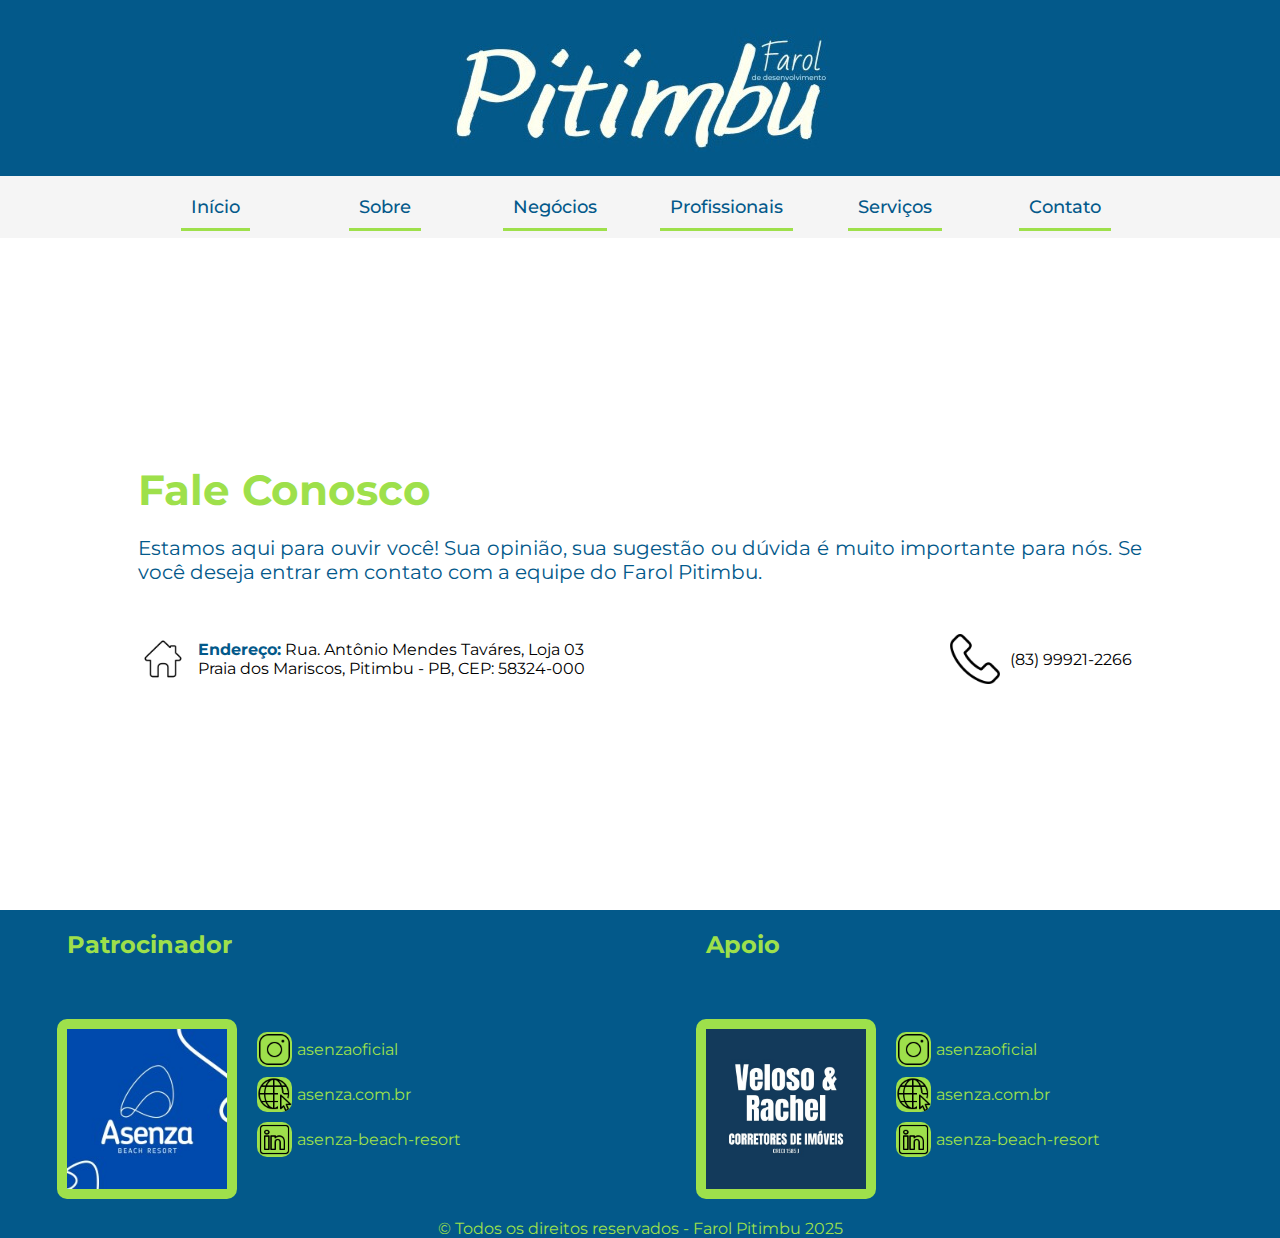
<file: paginas/contato.html>
<!DOCTYPE html>
<html
  lang="pt-br
"
>
  <head>
    <meta charset="UTF-8" />
    <meta name="viewport" content="width=device-width, initial-scale=1.0" />
    <link
      rel="shortcut icon"
      href="../assets/farol-favicon.jpg"
      type="image/x-icon"
    />
    <link rel="stylesheet" href="../styles/reset.css" />
    <link rel="stylesheet" href="../styles/contato.css" />
    <title>Contato</title>
  </head>
  <body>
    <header>
      <img src="../assets/logo.jpg" alt="Logo do site" />
      <nav>
        <ul>
          <li><a href="../index.html">Início</a></li>
          <li><a href="sobre.html">Sobre</a></li>
          <li><a href="negocios.html">Negócios</a></li>
          <li><a href="profissionais.html">Profissionais</a></li>
          <li><a href="servicos.html">Serviços</a></li>
          <li><a href="contato.html">Contato</a></li>
        </ul>
      </nav>
    </header>
    <main>
      <section class="contato-introducao">
        <h2 class="contato-introducao__titulo">Fale Conosco</h2>
        <p class="contato-introducao__descricao">
          Estamos aqui para ouvir você! Sua opinião, sua sugestão ou dúvida é
          muito importante para nós. Se você deseja entrar em contato com a
          equipe do Farol Pitimbu.
        </p>
      </section>
      <section class="informacoes">
        <section class="informacoes-de-contato">
          <img
            class="informacoes-de-contato__imagem"
            src="../assets/casa.png"
            alt="Ícone de uma casa"
          />
          <p class="informacoes-de-contato__descricao">
            <span>Endereço:</span> Rua. Antônio Mendes Taváres, Loja 03 <br />
            Praia dos Mariscos, Pitimbu - PB, CEP: 58324-000
          </p>
        </section>
        <section class="informacoes-de-contato">
          <img
            class="informacoes-de-contato__imagem"
            src="../assets/telefone.png"
            alt="Ícone de um telefone"
          />
          <p class="informacoes-de-contato__descricao">(83) 99921-2266</p>
        </section>
      </section>
    </main>
    <footer>
      <section class="incentivadores">
        <h2 class="incentivadores__titulo">Patrocinador</h2>
        <section class="incentivadores__conteudo">
          <img
            class="incentivadores__imagem"
            src="../assets/asenza-logo.jpg"
            alt="Logo do asenza"
          />
          <ul class="incentivadores__lista">
            <li class="incentivadores__lista-item">
              <a class="incentivadores__lista-item__link" href="#"
                ><img
                  class="incentivadores__lista-item__imagem"
                  src="../assets/instagram-icon.png"
                  alt="Ícone do Instagram"
                />asenzaoficial</a
              >
            </li>
            <li class="incentivadores__lista-item">
              <a class="incentivadores__lista-item__link" href="#"
                ><img
                  class="incentivadores__lista-item__imagem"
                  src="../assets/internet-icon.png"
                  alt="Íconde de site"
                />asenza.com.br</a
              >
            </li>
            <li class="incentivadores__lista-item">
              <a class="incentivadores__lista-item__link" href="#"
                ><img
                  class="incentivadores__lista-item__imagem"
                  src="../assets/linkedin-icon.png"
                  alt="Ícone do Linkedin"
                />asenza-beach-resort</a
              >
            </li>
          </ul>
        </section>
      </section>
      <section class="incentivadores">
        <h2 class="incentivadores__titulo">Apoio</h2>
        <section class="incentivadores__conteudo">
          <img
            class="incentivadores__imagem"
            src="../assets/rachel-e-veloso-logo.jpg"
            alt="Logo do asenza"
          />
          <ul class="incentivadores__lista">
            <li class="incentivadores__lista-item">
              <a class="incentivadores__lista-item__link" href="#"
                ><img
                  class="incentivadores__lista-item__imagem"
                  src="../assets/instagram-icon.png"
                  alt="Ícone do Instagram"
                />asenzaoficial</a
              >
            </li>
            <li class="incentivadores__lista-item">
              <a class="incentivadores__lista-item__link" href="#"
                ><img
                  class="incentivadores__lista-item__imagem"
                  src="../assets/internet-icon.png"
                  alt="Íconde de site"
                />asenza.com.br</a
              >
            </li>
            <li class="incentivadores__lista-item">
              <a class="incentivadores__lista-item__link" href="#"
                ><img
                  class="incentivadores__lista-item__imagem"
                  src="../assets/linkedin-icon.png"
                  alt="Ícone do Linkedin"
                />asenza-beach-resort</a
              >
            </li>
          </ul>
        </section>
      </section>
    </footer>
    <p class="direitos">
      &copy; Todos os direitos reservados - Farol Pitimbu 2025
    </p>
  </body>
</html>
</file>
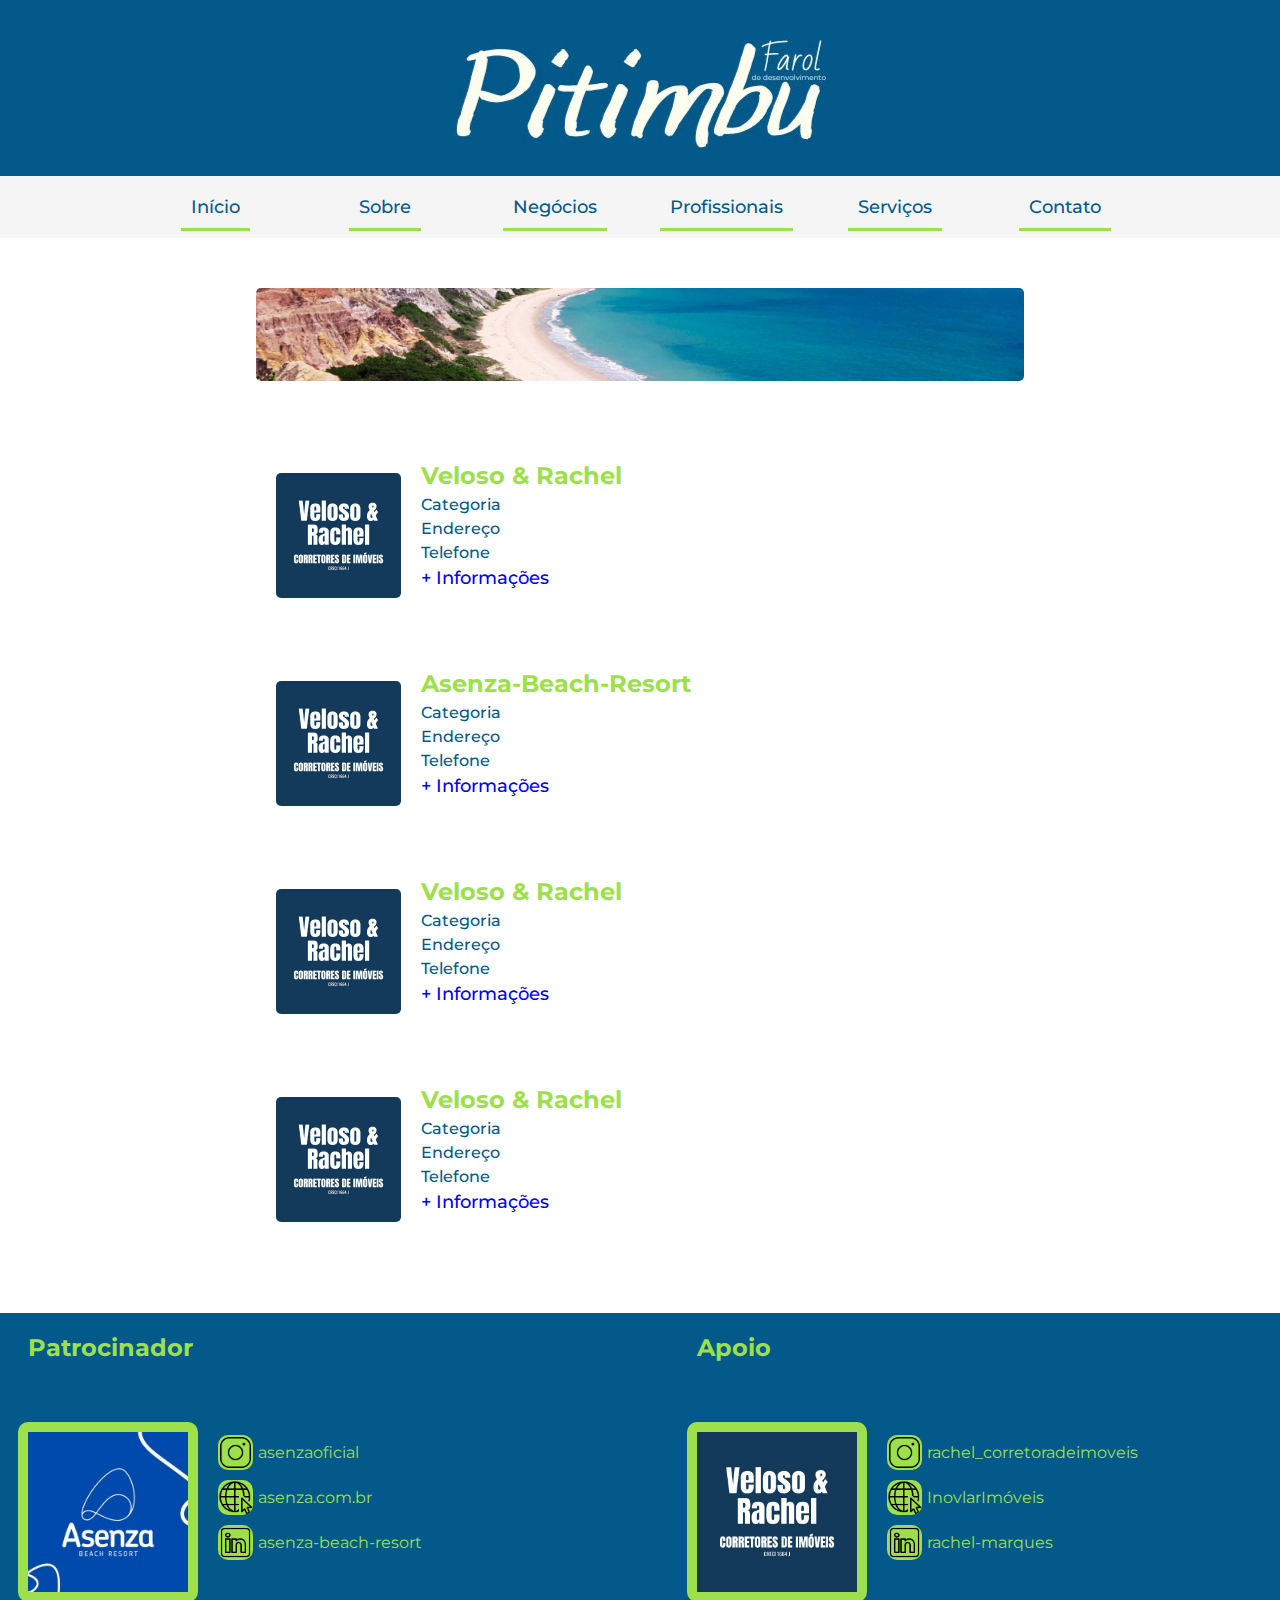
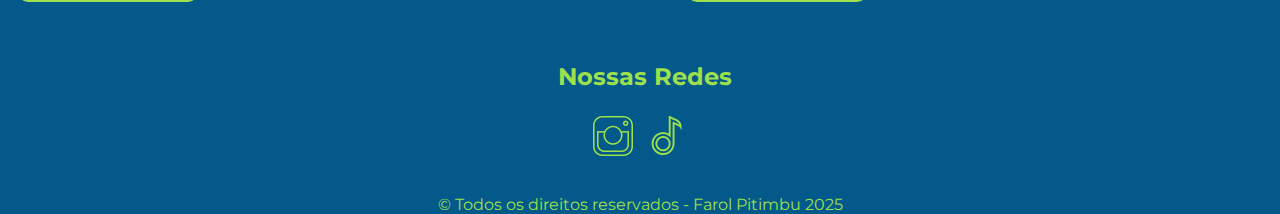
<file: paginas/negocios.html>
<!DOCTYPE html>
<html lang="pt-br">
  <head>
    <meta charset="UTF-8" />
    <meta name="viewport" content="width=device-width, initial-scale=1.0" />
    <link
      rel="shortcut icon"
      href="../assets/farol-favicon.jpg"
      type="image/x-icon"
    />
    <link rel="stylesheet" href="../styles/reset.css" />
    <link rel="stylesheet" href="../styles/negocios.css" />
    <title>Negócios</title>
  </head>
  <body>
    <header>
      <img src="../assets/logo.jpg" alt="Logo do site" />
      <nav>
        <ul>
          <li><a href="../index.html">Início</a></li>
          <li><a href="sobre.html">Sobre</a></li>
          <li><a href="negocios.html">Negócios</a></li>
          <li><a href="profissionais.html">Profissionais</a></li>
          <li><a href="servicos.html">Serviços</a></li>
          <li><a href="contato.html">Contato</a></li>
        </ul>
      </nav>
    </header>
    <main>
      <section class="conteudo-principal">
        <img
          class="conteudo-principal__imagem"
          src="../assets/Cópia de barra.png"
          alt=""
        />
        <section class="usuarios">
          <section class="card">
            <img src="../assets/veloso-rachel-logo.jpg" alt="" />
            <div class="card-informacao">
              <p class="nome">Veloso & Rachel</p>
              <p class="descricao">Categoria</p>
              <p class="descricao">Endereço</p>
              <p class="descricao">Telefone</p>
              <a
                class="link"
                target="_blank"
                href="https://www.inovlarimoveis.com.br/"
                >+ Informações</a
              >
            </div>
          </section>
          <section class="card">
            <img src="../assets/veloso-rachel-logo.jpg" alt="" />
            <div class="card-informacao">
              <p class="nome">Asenza-Beach-Resort</p>
              <p class="descricao">Categoria</p>
              <p class="descricao">Endereço</p>
              <p class="descricao">Telefone</p>
              <a
                class="link"
                target="_blank"
                href="https://www.inovlarimoveis.com.br/"
                >+ Informações</a
              >
            </div>
          </section>
          <section class="card">
            <img src="../assets/veloso-rachel-logo.jpg" alt="" />
            <div class="card-informacao">
              <p class="nome">Veloso & Rachel</p>
              <p class="descricao">Categoria</p>
              <p class="descricao">Endereço</p>
              <p class="descricao">Telefone</p>
              <a
                class="link"
                target="_blank"
                href="https://www.inovlarimoveis.com.br/"
                >+ Informações</a
              >
            </div>
          </section>
          <section class="card">
            <img src="../assets/veloso-rachel-logo.jpg" alt="" />
            <div class="card-informacao">
              <p class="nome">Veloso & Rachel</p>
              <p class="descricao">Categoria</p>
              <p class="descricao">Endereço</p>
              <p class="descricao">Telefone</p>
              <a
                class="link"
                target="_blank"
                href="https://www.inovlarimoveis.com.br/"
                >+ Informações</a
              >
            </div>
          </section>
          </section>
        </section>
      </section>
    </main>
    <footer>
      <section class="incentivadores">
        <h2 class="incentivadores__titulo">Patrocinador</h2>
        <section class="incentivadores__conteudo">
          <img
            class="incentivadores__imagem"
            src="../assets/asenza-logo.jpg"
            alt="Logo do asenza"
          />
          <ul class="incentivadores__lista">
            <li class="incentivadores__lista-item">
              <a
                class="incentivadores__lista-item__link"
                target="_blank"
                href="https://www.instagram.com/asenzaoficial/"
                ><img
                  class="incentivadores__lista-item__imagem"
                  src="../assets/instagram-icon.png"
                  alt="Ícone do Instagram"
                />asenzaoficial</a
              >
            </li>
            <li class="incentivadores__lista-item">
              <a
                class="incentivadores__lista-item__link"
                target="_blank"
                href="https://asenza.com.br/"
                ><img
                  class="incentivadores__lista-item__imagem"
                  src="../assets/internet-icon.png"
                  alt="Íconde de site"
                />asenza.com.br</a
              >
            </li>
            <li class="incentivadores__lista-item">
              <a
                class="incentivadores__lista-item__link"
                target="_blank"
                href="https://www.linkedin.com/company/asenza-beach-resort/?originalSubdomain=br"
                ><img
                  class="incentivadores__lista-item__imagem"
                  src="../assets/linkedin-icon.png"
                  alt="Ícone do Linkedin"
                />asenza-beach-resort</a
              >
            </li>
          </ul>
        </section>
      </section>
      <section class="incentivadores">
        <h2 class="incentivadores__titulo">Apoio</h2>
        <section class="incentivadores__conteudo">
          <img
            class="incentivadores__imagem"
            src="../assets/veloso-rachel-logo.jpg"
            alt="Logo do asenza"
          />
          <ul class="incentivadores__lista">
            <li class="incentivadores__lista-item">
              <a
                class="incentivadores__lista-item__link"
                target="_blank"
                href="https://www.instagram.com/rachel_corretoradeimoveis/"
                ><img
                  class="incentivadores__lista-item__imagem"
                  src="../assets/instagram-icon.png"
                  alt="Ícone do Instagram"
                />rachel_corretoradeimoveis</a
              >
            </li>
            <li class="incentivadores__lista-item">
              <a
                class="incentivadores__lista-item__link"
                target="_blank"
                href="https://www.inovlarimoveis.com.br/"
                ><img
                  class="incentivadores__lista-item__imagem"
                  src="../assets/internet-icon.png"
                  alt="Íconde de site"
                />InovlarImóveis</a
              >
            </li>
            <li class="incentivadores__lista-item">
              <a
                class="incentivadores__lista-item__link"
                target="_blank"
                href="https://www.linkedin.com/in/rachel-marques-57b2163b/"
                ><img
                  class="incentivadores__lista-item__imagem"
                  src="../assets/linkedin-icon.png"
                  alt="Ícone do Linkedin"
                />rachel-marques</a
              >
            </li>
          </ul>
        </section>
      </section>
      <section class="redes">
        <h2 class="redes__titulo">Nossas Redes</h2>
        <div>
          <a class="redes__link" target="_blank" href="https://www.instagram.com/farolpitimbupb/"><img class="redes__imagem" src="../assets/Instagram.png" alt=""></a>
          <a class="redes__link" target="_blank" href="https://www.tiktok.com/@farolpitimbu?_t=ZM-8wjVecP5xk0&_r=1"><img class="redes__imagem" src="../assets/Tiktok.png" alt=""></a>
        </div>
      </section>
    </footer>
    <p class="direitos">
      &copy; Todos os direitos reservados - Farol Pitimbu 2025
    </p>
  </body>
</html>
</file>
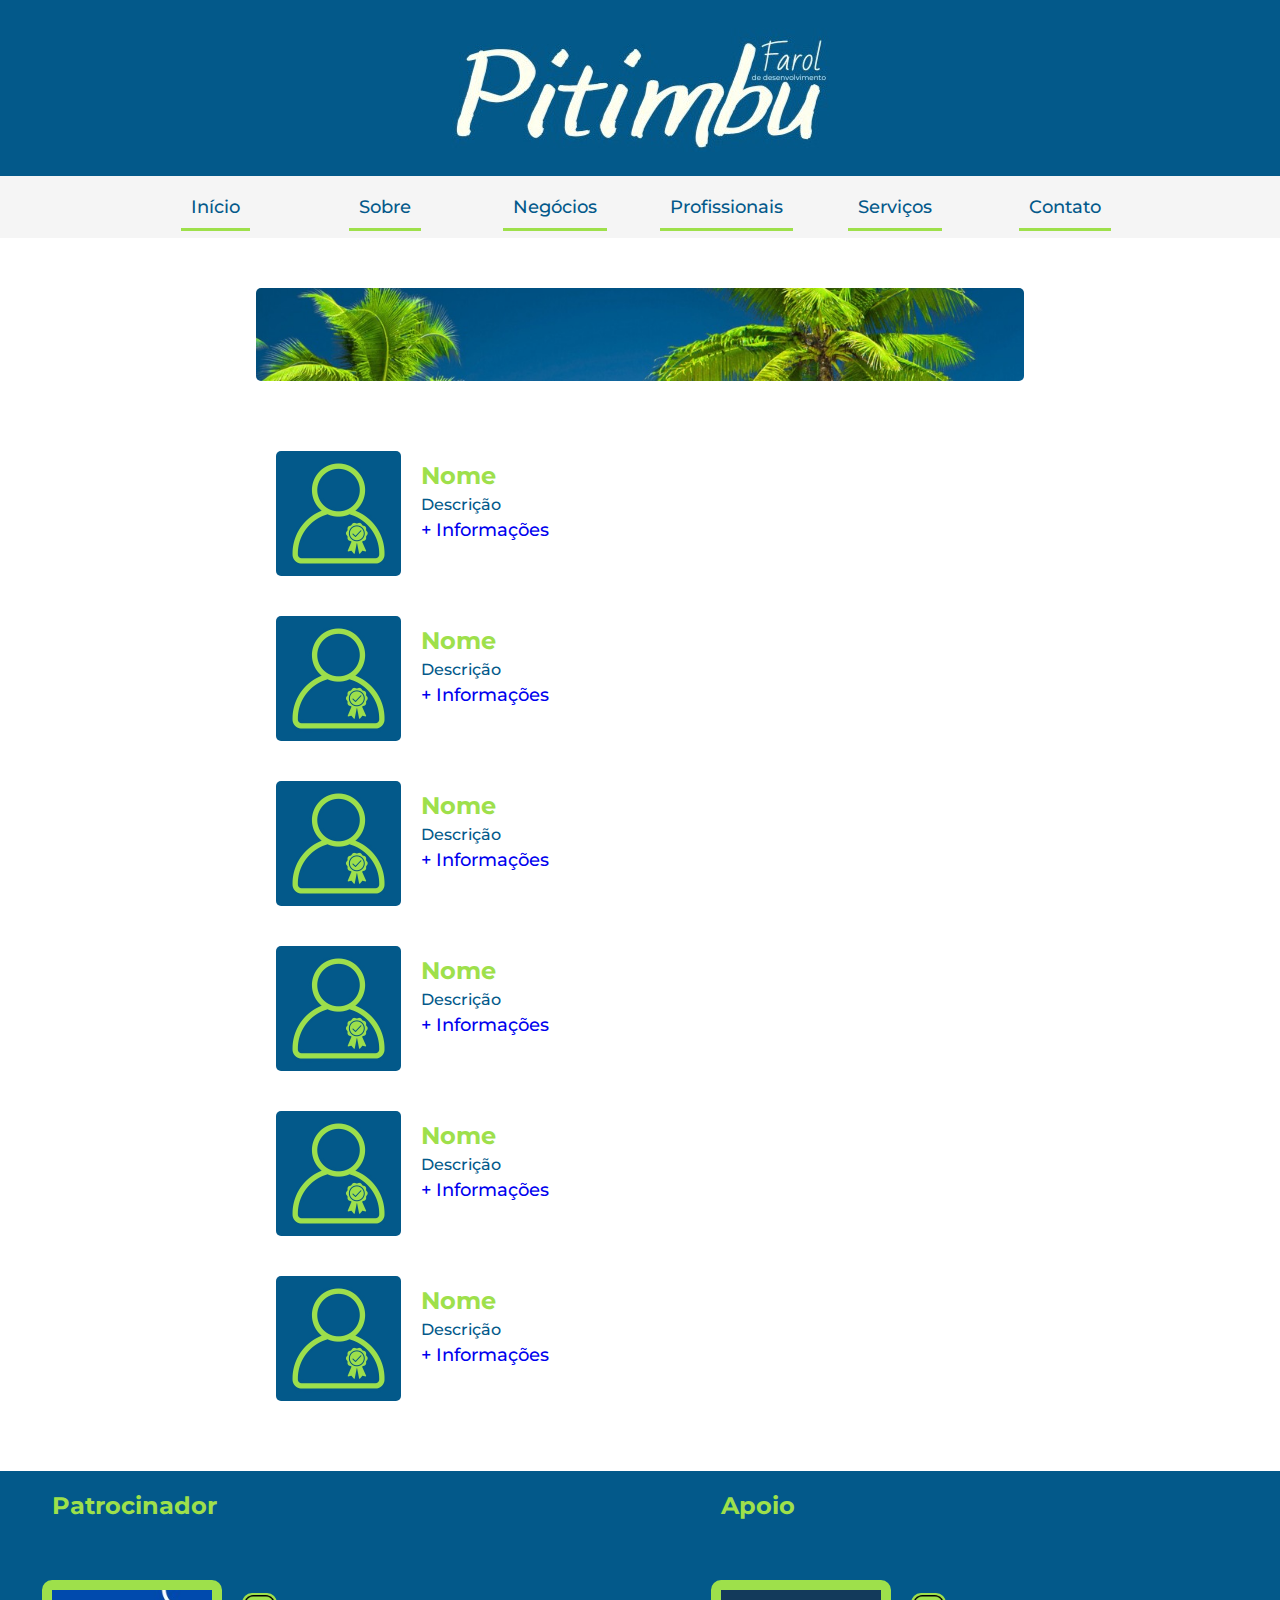
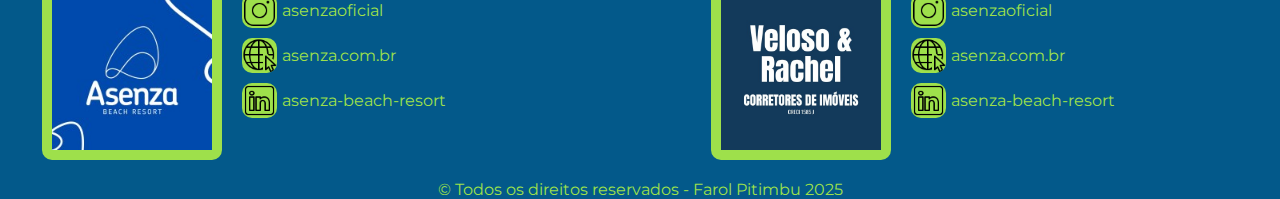
<file: paginas/profissionais.html>
<!DOCTYPE html>
<html lang="pt-br">
  <head>
    <meta charset="UTF-8" />
    <meta name="viewport" content="width=device-width, initial-scale=1.0" />
    <link
      rel="shortcut icon"
      href="../assets/farol-favicon.jpg"
      type="image/x-icon"
    />
    <link rel="stylesheet" href="../styles/reset.css" />
    <link rel="stylesheet" href="../styles/negocios.css" />
    <title>Negócios</title>
  </head>
  <body>
    <header>
      <img src="../assets/logo.jpg" alt="Logo do site" />
      <nav>
        <ul>
          <li><a href="../index.html">Início</a></li>
          <li><a href="sobre.html">Sobre</a></li>
          <li><a href="negocios.html">Negócios</a></li>
          <li><a href="profissionais.html">Profissionais</a></li>
          <li><a href="servicos.html">Serviços</a></li>
          <li><a href="contato.html">Contato</a></li>
        </ul>
      </nav>
    </header>
    <main>
      <section class="conteudo-principal">
        <img class="conteudo-principal__imagem" src="../assets/capa-profissionais.jpg" alt="" />
        <section class="usuarios">
          <section class="card">
            <img src="../assets/profissionais.jpg" alt="" />
            <div class="card-informacao">
              <p class="nome">Nome</p>
              <p class="descricao">Descrição</p>
              <a class="link" href="#">+ Informações</a>
            </div>
          </section>
          <section class="card">
            <img src="../assets/profissionais.jpg" alt="" />
            <div class="card-informacao">
              <p class="nome">Nome</p>
              <p class="descricao">Descrição</p>
              <a class="link" href="#">+ Informações</a>
            </div>
          </section>
          <section class="card">
            <img src="../assets/profissionais.jpg" alt="" />
            <div class="card-informacao">
              <p class="nome">Nome</p>
              <p class="descricao">Descrição</p>
              <a class="link" href="#">+ Informações</a>
            </div>
          </section>
          <section class="card">
            <img src="../assets/profissionais.jpg" alt="" />
            <div class="card-informacao">
              <p class="nome">Nome</p>
              <p class="descricao">Descrição</p>
              <a class="link" href="#">+ Informações</a>
            </div>
          </section>
          <section class="card">
            <img src="../assets/profissionais.jpg" alt="" />
            <div class="card-informacao">
              <p class="nome">Nome</p>
              <p class="descricao">Descrição</p>
              <a class="link" href="#">+ Informações</a>
            </div>
          </section>
          <section class="card">
            <img src="../assets/profissionais.jpg" alt="" />
            <div class="card-informacao">
              <p class="nome">Nome</p>
              <p class="descricao">Descrição</p>
              <a class="link" href="#">+ Informações</a>
            </div>
          </section>
        </section>
      </section>
    </main>
    <footer>
      <section class="incentivadores">
        <h2 class="incentivadores__titulo">Patrocinador</h2>
        <section class="incentivadores__conteudo">
          <img
            class="incentivadores__imagem"
            src="../assets/asenza-logo.jpg"
            alt="Logo do asenza"
          />
          <ul class="incentivadores__lista">
            <li class="incentivadores__lista-item">
              <a class="incentivadores__lista-item__link" href="#"
                ><img
                  class="incentivadores__lista-item__imagem"
                  src="../assets/instagram-icon.png"
                  alt="Ícone do Instagram"
                />asenzaoficial</a
              >
            </li>
            <li class="incentivadores__lista-item">
              <a class="incentivadores__lista-item__link" href="#"
                ><img
                  class="incentivadores__lista-item__imagem"
                  src="../assets/internet-icon.png"
                  alt="Íconde de site"
                />asenza.com.br</a
              >
            </li>
            <li class="incentivadores__lista-item">
              <a class="incentivadores__lista-item__link" href="#"
                ><img
                  class="incentivadores__lista-item__imagem"
                  src="../assets/linkedin-icon.png"
                  alt="Ícone do Linkedin"
                />asenza-beach-resort</a
              >
            </li>
          </ul>
        </section>
      </section>
      <section class="incentivadores">
        <h2 class="incentivadores__titulo">Apoio</h2>
        <section class="incentivadores__conteudo">
          <img
            class="incentivadores__imagem"
            src="../assets/rachel-e-veloso-logo.jpg"
            alt="Logo do asenza"
          />
          <ul class="incentivadores__lista">
            <li class="incentivadores__lista-item">
              <a class="incentivadores__lista-item__link" href="#"
                ><img
                  class="incentivadores__lista-item__imagem"
                  src="../assets/instagram-icon.png"
                  alt="Ícone do Instagram"
                />asenzaoficial</a
              >
            </li>
            <li class="incentivadores__lista-item">
              <a class="incentivadores__lista-item__link" href="#"
                ><img
                  class="incentivadores__lista-item__imagem"
                  src="../assets/internet-icon.png"
                  alt="Íconde de site"
                />asenza.com.br</a
              >
            </li>
            <li class="incentivadores__lista-item">
              <a class="incentivadores__lista-item__link" href="#"
                ><img
                  class="incentivadores__lista-item__imagem"
                  src="../assets/linkedin-icon.png"
                  alt="Ícone do Linkedin"
                />asenza-beach-resort</a
              >
            </li>
          </ul>
        </section>
      </section>
    </footer>
    <p class="direitos">
      &copy; Todos os direitos reservados - Farol Pitimbu 2025
    </p>
  </body>
</html>
</file>
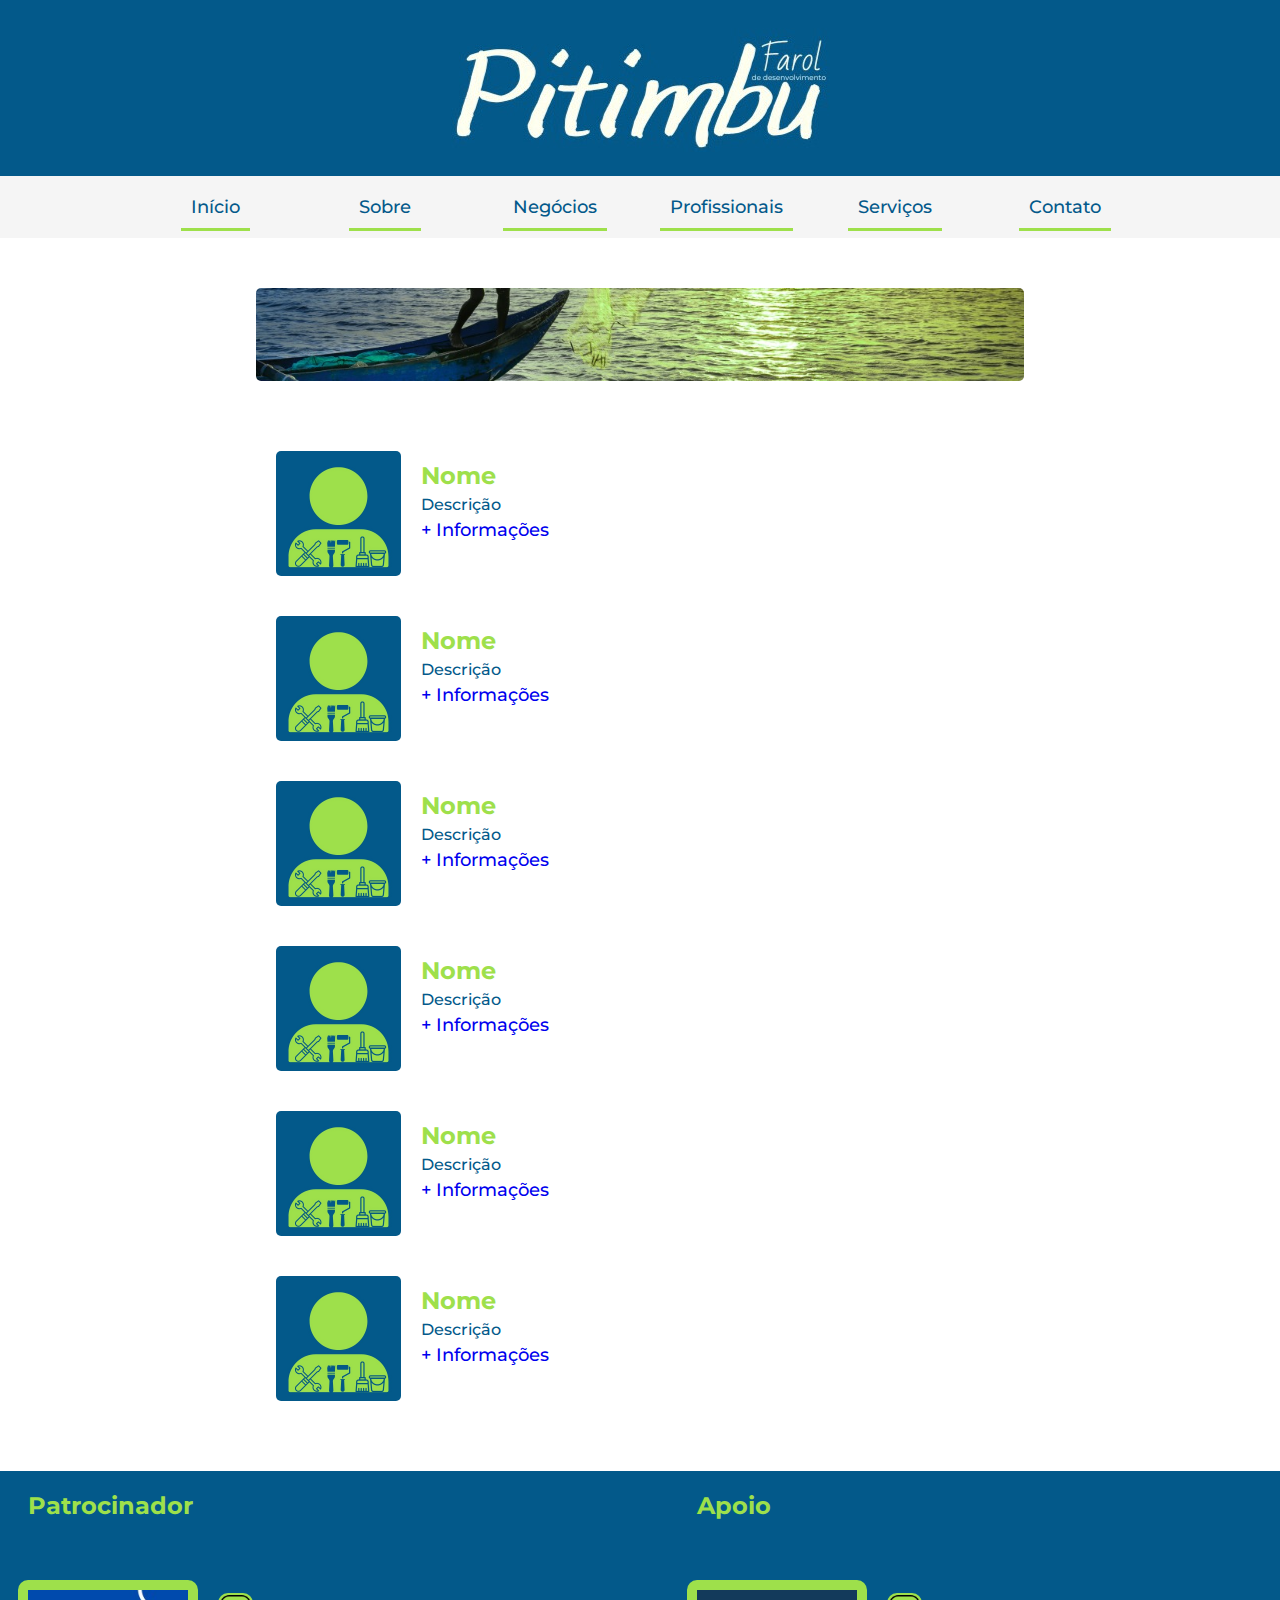
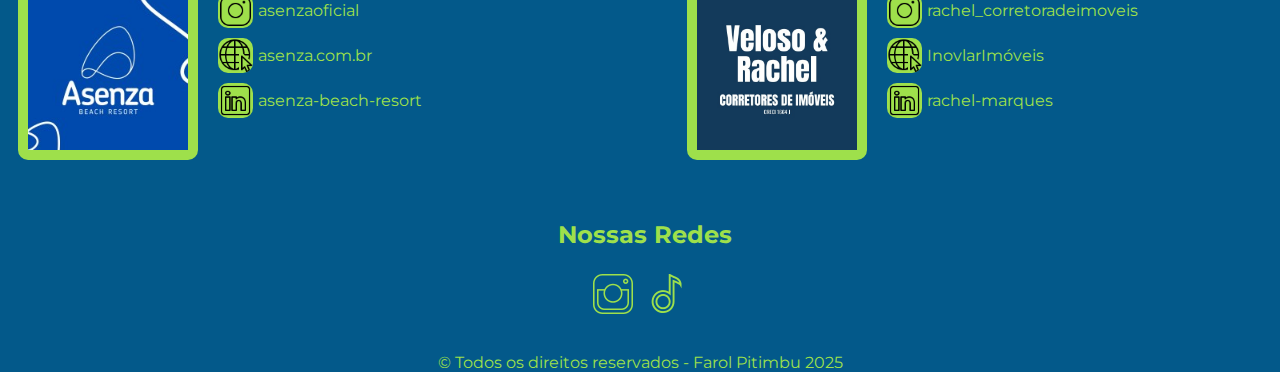
<file: paginas/servicos.html>
<!DOCTYPE html>
<html lang="pt-br">
  <head>
    <meta charset="UTF-8" />
    <meta name="viewport" content="width=device-width, initial-scale=1.0" />
    <link
      rel="shortcut icon"
      href="../assets/farol-favicon.jpg"
      type="image/x-icon"
    />
    <link rel="stylesheet" href="../styles/reset.css" />
    <link rel="stylesheet" href="../styles/negocios.css" />
    <title>Negócios</title>
  </head>
  <body>
    <header>
      <img src="../assets/logo.jpg" alt="Logo do site" />
      <nav>
        <ul>
          <li><a href="../index.html">Início</a></li>
          <li><a href="sobre.html">Sobre</a></li>
          <li><a href="negocios.html">Negócios</a></li>
          <li><a href="profissionais.html">Profissionais</a></li>
          <li><a href="servicos.html">Serviços</a></li>
          <li><a href="contato.html">Contato</a></li>
        </ul>
      </nav>
    </header>
    <main>
      <section class="conteudo-principal">
        <img
          class="conteudo-principal__imagem"
          src="../assets/capa-servicos.jpg"
          alt=""
        />
        <section class="usuarios">
          <section class="card">
            <img src="../assets/servicos.jpg" alt="" />
            <div class="card-informacao">
              <p class="nome">Nome</p>
              <p class="descricao">Descrição</p>
              <a class="link" href="#">+ Informações</a>
            </div>
          </section>
          <section class="card">
            <img src="../assets/servicos.jpg" alt="" />
            <div class="card-informacao">
              <p class="nome">Nome</p>
              <p class="descricao">Descrição</p>
              <a class="link" href="#">+ Informações</a>
            </div>
          </section>
          <section class="card">
            <img src="../assets/servicos.jpg" alt="" />
            <div class="card-informacao">
              <p class="nome">Nome</p>
              <p class="descricao">Descrição</p>
              <a class="link" href="#">+ Informações</a>
            </div>
          </section>
          <section class="card">
            <img src="../assets/servicos.jpg" alt="" />
            <div class="card-informacao">
              <p class="nome">Nome</p>
              <p class="descricao">Descrição</p>
              <a class="link" href="#">+ Informações</a>
            </div>
          </section>
          <section class="card">
            <img src="../assets/servicos.jpg" alt="" />
            <div class="card-informacao">
              <p class="nome">Nome</p>
              <p class="descricao">Descrição</p>
              <a class="link" href="#">+ Informações</a>
            </div>
          </section>
          <section class="card">
            <img src="../assets/servicos.jpg" alt="" />
            <div class="card-informacao">
              <p class="nome">Nome</p>
              <p class="descricao">Descrição</p>
              <a class="link" href="#">+ Informações</a>
            </div>
          </section>
        </section>
      </section>
    </main>
    <footer>
      <section class="incentivadores">
        <h2 class="incentivadores__titulo">Patrocinador</h2>
        <section class="incentivadores__conteudo">
          <img
            class="incentivadores__imagem"
            src="../assets/asenza-logo.jpg"
            alt="Logo do asenza"
          />
          <ul class="incentivadores__lista">
            <li class="incentivadores__lista-item">
              <a
                class="incentivadores__lista-item__link"
                target="_blank"
                href="https://www.instagram.com/asenzaoficial/"
                ><img
                  class="incentivadores__lista-item__imagem"
                  src="../assets/instagram-icon.png"
                  alt="Ícone do Instagram"
                />asenzaoficial</a
              >
            </li>
            <li class="incentivadores__lista-item">
              <a
                class="incentivadores__lista-item__link"
                target="_blank"
                href="https://asenza.com.br/"
                ><img
                  class="incentivadores__lista-item__imagem"
                  src="../assets/internet-icon.png"
                  alt="Íconde de site"
                />asenza.com.br</a
              >
            </li>
            <li class="incentivadores__lista-item">
              <a
                class="incentivadores__lista-item__link"
                target="_blank"
                href="https://www.linkedin.com/company/asenza-beach-resort/?originalSubdomain=br"
                ><img
                  class="incentivadores__lista-item__imagem"
                  src="../assets/linkedin-icon.png"
                  alt="Ícone do Linkedin"
                />asenza-beach-resort</a
              >
            </li>
          </ul>
        </section>
      </section>
      <section class="incentivadores">
        <h2 class="incentivadores__titulo">Apoio</h2>
        <section class="incentivadores__conteudo">
          <img
            class="incentivadores__imagem"
            src="../assets/veloso-rachel-logo.jpg"
            alt="Logo do asenza"
          />
          <ul class="incentivadores__lista">
            <li class="incentivadores__lista-item">
              <a
                class="incentivadores__lista-item__link"
                target="_blank"
                href="https://www.instagram.com/rachel_corretoradeimoveis/"
                ><img
                  class="incentivadores__lista-item__imagem"
                  src="../assets/instagram-icon.png"
                  alt="Ícone do Instagram"
                />rachel_corretoradeimoveis</a
              >
            </li>
            <li class="incentivadores__lista-item">
              <a
                class="incentivadores__lista-item__link"
                target="_blank"
                href="https://www.inovlarimoveis.com.br/"
                ><img
                  class="incentivadores__lista-item__imagem"
                  src="../assets/internet-icon.png"
                  alt="Íconde de site"
                />InovlarImóveis</a
              >
            </li>
            <li class="incentivadores__lista-item">
              <a
                class="incentivadores__lista-item__link"
                target="_blank"
                href="https://www.linkedin.com/in/rachel-marques-57b2163b/"
                ><img
                  class="incentivadores__lista-item__imagem"
                  src="../assets/linkedin-icon.png"
                  alt="Ícone do Linkedin"
                />rachel-marques</a
              >
            </li>
          </ul>
        </section>
      </section>
      <section class="redes">
        <h2 class="redes__titulo">Nossas Redes</h2>
        <div>
          <a
            class="redes__link"
            target="_blank"
            href="https://www.instagram.com/farolpitimbupb/"
            ><img class="redes__imagem" src="../assets/Instagram.png" alt=""
          /></a>
          <a
            class="redes__link"
            target="_blank"
            href="https://www.tiktok.com/@farolpitimbu?_t=ZM-8wjVecP5xk0&_r=1"
            ><img class="redes__imagem" src="../assets/Tiktok.png" alt=""
          /></a>
        </div>
      </section>
    </footer>
    <p class="direitos">
      &copy; Todos os direitos reservados - Farol Pitimbu 2025
    </p>
  </body>
</html>
</file>
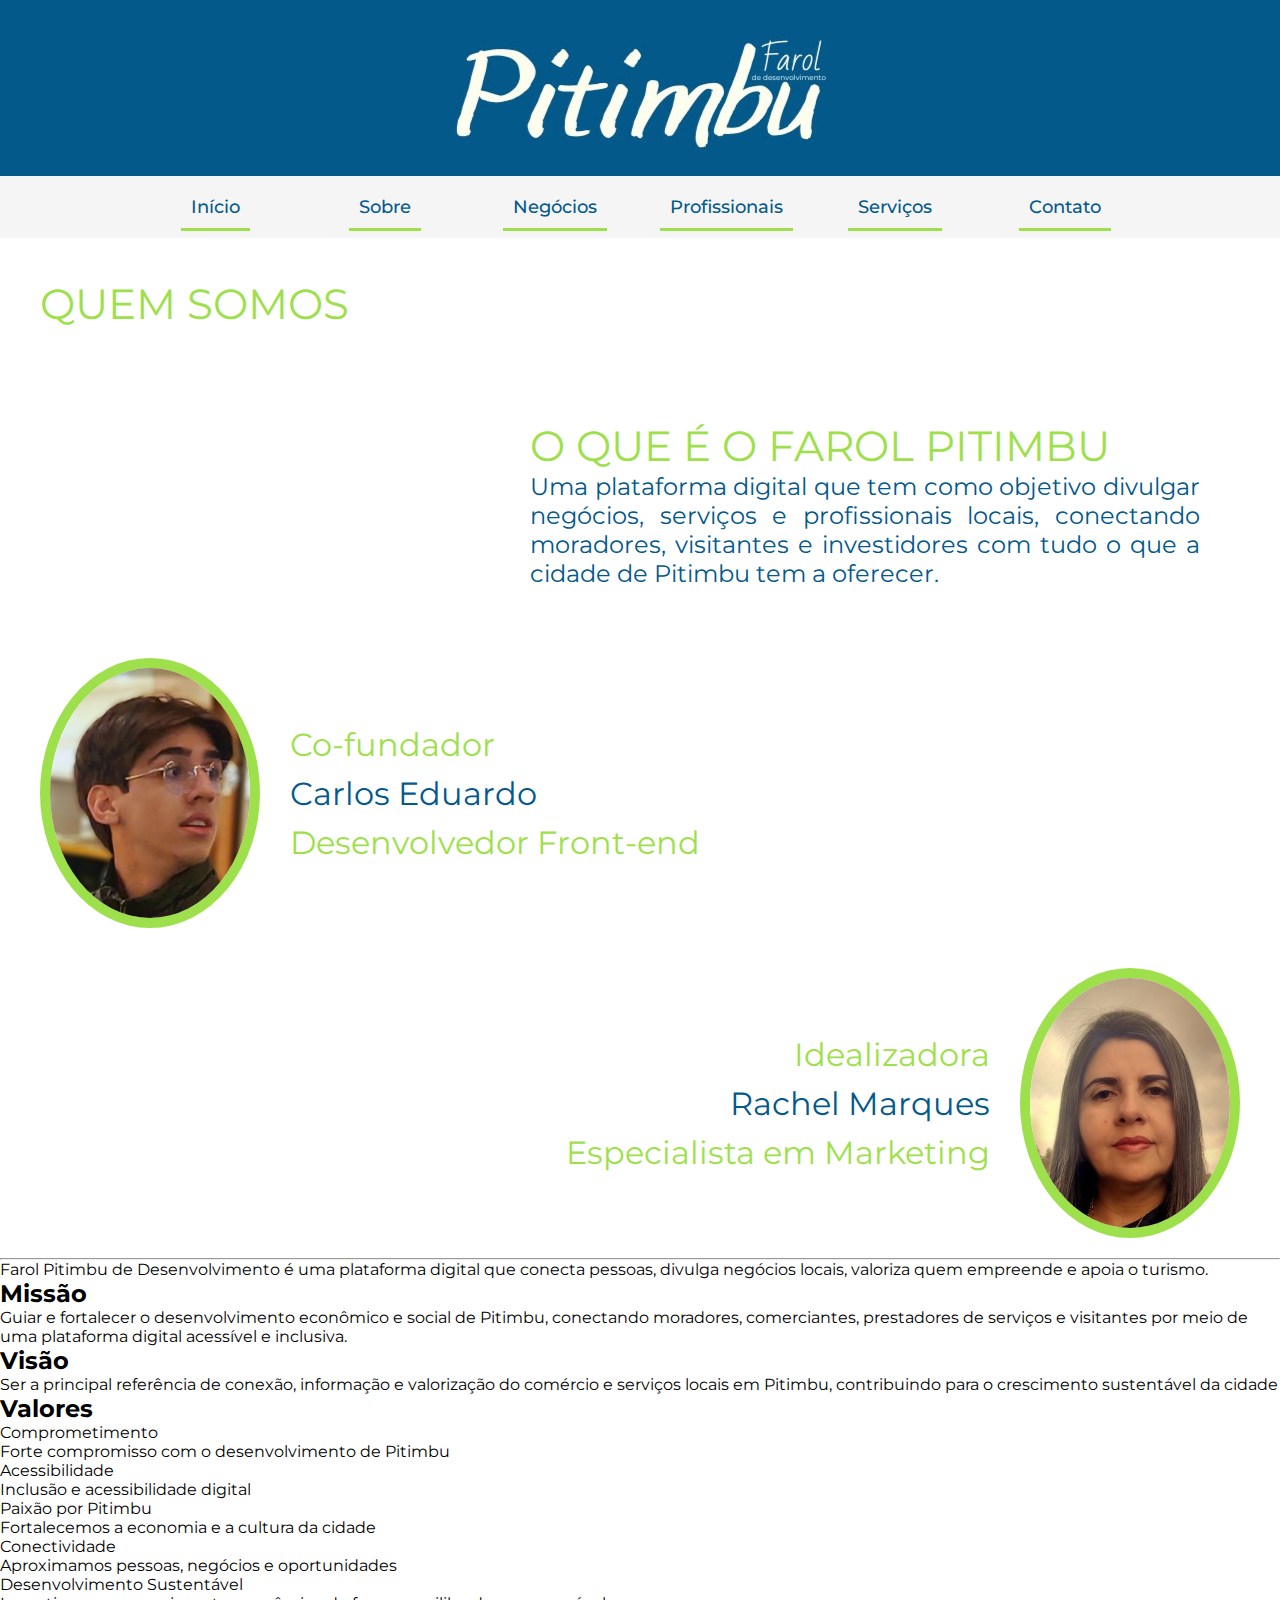
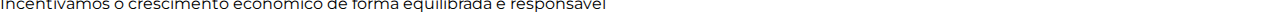
<file: paginas/sobre.html>
<!DOCTYPE html>
<html lang="pt-br">
  <head>
    <meta charset="UTF-8" />
    <meta name="viewport" content="width=device-width, initial-scale=1.0" />
    <link rel="shortcut icon" href="favicon.ico" type="image/x-icon" />
    <link rel="stylesheet" href="../styles/reset.css" />
    <link rel="stylesheet" href="../styles/sobre.css" />
    <title>Sobre o site</title>
  </head>
  <body>
    <header>
      <img src="../assets/logo.jpg" alt="Logo do site" />
      <nav>
        <ul>
          <li><a href="../index.html">Início</a></li>
          <li><a href="../paginas/sobre.html">Sobre</a></li>
          <li><a href="#">Negócios</a></li>
          <li><a href="#">Profissionais</a></li>
          <li><a href="#">Serviços</a></li>
          <li><a href="#">Contato</a></li>
        </ul>
      </nav>
    </header>
    <main>
      <h2 class="introducao__quem">Quem somos</h2>
      <section class="introducao">
        <div class="introducao__o-que-e">
          <h2>O que é o Farol Pitimbu</h2>
          <p>
            Uma plataforma digital que tem como objetivo divulgar negócios,
            serviços e profissionais locais, conectando moradores, visitantes e
            investidores com tudo o que a cidade de Pitimbu tem a oferecer.
          </p>
        </div>
      </section>
      <section class="fundador">
        <img
          class="imagem-dos-fundadores"
          src="../assets/cofundador2.jfif"
          alt="Foto do cofundador"
        />
        <div class="informacao">
          <p class="titulo">Co-fundador</p>
          <p class="nome">Carlos Eduardo</p>
          <p class="cargo">Desenvolvedor Front-end</p>
        </div>
      </section>
      <section class="idealizador">
        <img
          class="imagem-dos-fundadores"
          src="../assets/idealizadora2.jfif"
          alt="Foto da idealizadora"
        />
        <div class="informacao">
          <p class="titulo">Idealizadora</p>
          <p class="nome">Rachel Marques</p>
          <p class="cargo">Especialista em Marketing</p>
        </div>
      </section>
      <hr />
      <p>
        Farol Pitimbu de Desenvolvimento é uma plataforma digital que conecta
        pessoas, divulga negócios locais, valoriza quem empreende e apoia o
        turismo.
      </p>
      <h2>Missão</h2>
      Guiar e fortalecer o desenvolvimento econômico e social de Pitimbu,
      conectando moradores, comerciantes, prestadores de serviços e visitantes
      por meio de uma plataforma digital acessível e inclusiva.
      <h2>Visão</h2>
      <p>
        Ser a principal referência de conexão, informação e valorização do
        comércio e serviços locais em Pitimbu, contribuindo para o crescimento
        sustentável da cidade
      </p>
      <h2>Valores</h2>
      <ul>
        <li>Comprometimento</li>
        <p>Forte compromisso com o desenvolvimento de Pitimbu</p>
        <li>Acessibilidade</li>
        <p>Inclusão e acessibilidade digital</p>
        <li>Paixão por Pitimbu</li>
        <p>Fortalecemos a economia e a cultura da cidade</p>
        <li>Conectividade</li>
        <p>Aproximamos pessoas, negócios e oportunidades</p>
        <li>Desenvolvimento Sustentável</li>
        <p>
          Incentivamos o crescimento econômico de forma equilibrada e
          responsável
        </p>
      </ul>
    </main>
  </body>
</html>
</file>
<file: styles/contato.css>
@import url("https://fonts.googleapis.com/css2?family=Montserrat:ital,wght@0,100..900;1,100..900&display=swap");

:root {
  --cor-azul: #03598a;
  --cor-verde: #9ee04b;
}

body {
  font-family: "Montserrat", Arial, Helvetica, sans-serif;
}

header {
  text-align: center;
  background-color: var(--cor-azul);
  width: 100%;
}

header img {
  max-width: 50%;
  padding: 20px;
}

header nav {
  width: 100%;
  background-color: #f5f5f5;
}

header ul {
  display: flex;
  justify-content: center;
  flex-flow: row wrap;
}

header ul li {
  width: 130px;
  margin: 20px;
  list-style-type: none;
}

header ul li a {
  padding: 10px;
  font-size: 18px;
  font-weight: 500;
  color: var(--cor-azul);
  text-decoration: none;
  border-bottom: 3px solid var(--cor-verde);
}

header ul li a:hover {
  background-color: var(--cor-verde);
  border-radius: 5px;
}

main {
  width: 100%;
  height: 68vh;
  display: flex;
  flex-flow: column nowrap;
  align-items: center;
  justify-content: center;
  gap: 30px;
  margin: 30px auto 30px auto;
}

.contato-introducao {
  width: 80%;
}

.contato-introducao__titulo {
  padding: 10px;
  font-size: 42px;
  color: var(--cor-verde);
}

.contato-introducao__descricao{
  padding: 10px;
  font-size: 20px;
  text-align: justify;
  color: var(--cor-azul);
}

.informacoes {
  width: 80%;
  display: flex;
  flex-flow: row wrap;
  justify-content: space-between;
  padding: 10px;
}

.informacoes-de-contato {
  max-width: 500px;
  display: flex;
  flex-flow: row nowrap;
  justify-content: center;
  align-items: center;
}

.informacoes-de-contato__imagem {
  width: 50px;
  height: 50px;
}

.informacoes-de-contato__descricao {
  font-size: 16px;
  padding: 0 10px;
  color: black;
}

.informacoes-de-contato__descricao span {
  color: var(--cor-azul);
  font-weight: 700;
}

footer {
  width: auto;
  display: flex;
  flex-flow: row wrap;
  justify-content: center;
  align-items: flex-start;
  background-color: var(--cor-azul);
}

.incentivadores {
  display: flex;
  flex-flow: row wrap;
  gap: 20px;
}

.incentivadores__titulo {
  color: var(--cor-verde);
  margin: 20px 10px 0px 20px;
}

.incentivadores__conteudo {
  width: 100%;
  display: flex;
  align-items: center;
}

.incentivadores__imagem {
  width: 180px;
  height: 180px;
  margin: 40px 10px 10px 10px;
  border: 10px solid var(--cor-verde);
  border-radius: 10px;
}

.incentivadores__lista {
  list-style-type: none;
  width: auto;
}

.incentivadores__lista-item__link {
  width: auto;
  display: flex;
  flex-flow: row nowrap;
  align-items: center;
  margin: 10px;
  gap: 5px;
  color: var(--cor-verde);
  text-decoration: none;
}

.incentivadores__lista-item__link:hover {
  text-decoration: underline;
}

.incentivadores__lista-item__imagem {
  width: 35px;
  height: 35px;
  background-color: var(--cor-verde);
  border-radius: 10px;
}

.direitos {
  width: auto;
  background-color: var(--cor-azul);
  text-align: center;
  color: var(--cor-verde);
  padding-top: 10px;
}

@media (max-width: 480px) {

  header img {
    max-width: 100%;
  }

  .contato-introducao__titulo {
    font-size: 32px;
  }

  .contato-introducao__descricao {
    font-size: 18px;
  }
}
</file>
<file: styles/negocios.css>
@import url("https://fonts.googleapis.com/css2?family=Montserrat:ital,wght@0,100..900;1,100..900&display=swap");

:root {
  --cor-azul: #03598a;
  --cor-verde: #9ee04b;
}

body {
  font-family: "Montserrat", Arial, Helvetica, sans-serif;
}

header {
  text-align: center;
  background-color: var(--cor-azul);
  width: 100%;
}

header img {
  max-width: 50%;
  padding: 20px;
}

header nav {
  width: 100%;
  background-color: #f5f5f5;
}

header ul {
  display: flex;
  justify-content: center;
  flex-flow: row wrap;
}

header ul li {
  width: 130px;
  margin: 20px;
  list-style-type: none;
}

header ul li a {
  padding: 10px;
  font-size: 18px;
  font-weight: 500;
  color: var(--cor-azul);
  text-decoration: none;
  border-bottom: 3px solid var(--cor-verde);
}

header ul li a:hover {
  background-color: var(--cor-verde);
  border-radius: 5px;
}

main {
  display: flex;
  flex-flow: column nowrap;
  align-items: center;
  margin-top: 50px;
}

.conteudo-principal {
  width: 100%;
  display: flex;
  flex-flow: column nowrap;
  align-items: center;
}

.conteudo-principal__imagem {
  width: 60%;
  border-radius: 5px;
}

.usuarios {
  width: 60%;
  margin: 50px 0;
  display: flex;
  flex-flow: row wrap;
  justify-content: center;
}

.card {
  max-width: 100%;
  display: flex;
  flex-flow: row nowrap;
  align-items: center;
  flex: 1 1 45%;
  margin: 20px;
}

.card:hover {
  background-color: #ebeaea;
  border-radius: 5px;
}

.card img {
  width: 125px;
  max-height: 125px;
  border-radius: 5px;
}

.card-informacao {
  height: 100%;
  margin: 10px;
  padding: 10px;
  font-size: 1.125rem;
}

.nome {
  font-size: 24px;
  font-weight: 700;
  color: var(--cor-verde);
}

.descricao {
  font-size: 16px;
  margin: 5px 0;
  color: var(--cor-azul);
  font-weight: 500;
}

.link {
  font-weight: 500;
  text-decoration: none;
}

.link:hover {
  text-decoration: underline;
}

footer {
  width: auto;
  display: flex;
  flex-flow: row wrap;
  justify-content: center;
  align-items: flex-start;
  gap: 30px;
  background-color: var(--cor-azul);
}

.incentivadores {
  display: flex;
  flex-flow: row wrap;
  gap: 20px;
}

.incentivadores__titulo {
  color: var(--cor-verde);
  margin: 20px 10px 0px 20px;
}

.incentivadores__conteudo {
  width: 100%;
  display: flex;
  align-items: center;
}

.incentivadores__imagem {
  width: 180px;
  height: 180px;
  margin: 40px 10px 10px 10px;
  border: 10px solid var(--cor-verde);
  border-radius: 10px;
}

.incentivadores__lista {
  list-style-type: none;
  width: auto;
}

.incentivadores__lista-item__link {
  width: auto;
  display: flex;
  flex-flow: row nowrap;
  align-items: center;
  margin: 10px;
  gap: 5px;
  color: var(--cor-verde);
  text-decoration: none;
}

.incentivadores__lista-item__link:hover {
  text-decoration: underline;
}

.incentivadores__lista-item__imagem {
  width: 35px;
  height: 35px;
  background-color: var(--cor-verde);
  border-radius: 10px;
}

.redes {
  display: flex;
  flex-flow: column wrap;
}

.redes div {
  text-align: center;
  padding: 20px;
}

.redes__titulo {
  color: var(--cor-verde);
  margin: 20px 10px 0px 20px;
}

.redes__link {
  color: var(--cor-verde);
}

.redes__imagem:hover {
  cursor: pointer;
}

.direitos {
  width: auto;
  background-color: var(--cor-azul);
  text-align: center;
  color: var(--cor-verde);
  padding-top: 10px;
}

@media (max-width: 480px) {
  header img {
    max-width: 100%;
  }
  
  .usuarios {
    width: 100%;
    gap: 30px;
  }

  .card-informacao {
    margin: 0;
  }

  .conteudo-principal__imagem {
    width: 90%;
    height: 75px;
  }

  .incentivadores {
    flex-direction: column;
    justify-content: center;
  }

  .incentivadores__titulo {
    text-align: center;
    margin: 0;
    margin-top: 30px;
  }

  .incentivadores__conteudo {
    flex-direction: column;
    align-items: center;
  }

  .incentivadores__lista-item__link {
    font-size: 16px;
  }
}
</file>
<file: styles/sobre.css>
@import url("https://fonts.googleapis.com/css2?family=Montserrat:ital,wght@0,100..900;1,100..900&display=swap");

:root {
  --cor-azul: #03598a;
  --cor-verde: #9ee04b;
}

body {
  font-family: "Montserrat", Arial, Helvetica, sans-serif;
}

header {
  text-align: center;
  background-color: var(--cor-azul);
  width: 100%;
}

header img {
  max-width: 50%;
  padding: 20px;
}

header nav {
  width: 100%;
  background-color: #f5f5f5;
}

header ul {
  display: flex;
  justify-content: center;
  flex-flow: row wrap;
}

header ul li {
  width: 130px;
  margin: 20px;
  list-style-type: none;
}

header ul li a {
  padding: 10px;
  font-size: 18px;
  font-weight: 500;
  text-decoration: none;
  color: var(--cor-azul);
  border-bottom: 3px solid var(--cor-verde);
}

header ul li a:hover {
  border-radius: 5px;
  background-color: var(--cor-verde);
}

.introducao__quem {
  width: auto;
  padding: 40px;
  font-size: 2.625rem;
  font-weight: 400;
  text-transform: uppercase;
  color: var(--cor-verde);
}

.introducao {
  padding: 50px;
  display: flex;
  flex-flow: row wrap;
  justify-content: flex-end;
}

.introducao__o-que-e {
  max-width: 700px;
  padding-right: 30px;
  text-align: justify;
}

.introducao__o-que-e h2 {
  font-size: 42px;
  font-weight: 400;
  text-align: start;
  text-transform: uppercase;
  color: var(--cor-verde);
}

.introducao__o-que-e p {
  font-size: 24px;
  color: var(--cor-azul);
}

.fundador {
  display: flex;
  flex-flow: row wrap;
  align-items: center;
  padding: 20px 40px;
}

.imagem-dos-fundadores {
  border-radius: 50%;
  border: 10px solid var(--cor-verde);
}

.informacao {
  margin: 10px;
  padding: 10px;
}

.titulo {
  margin: 10px;
  font-size: 32px;
  color: var(--cor-verde);
}

.nome {
  margin: 10px;
  font-size: 32px;
  color: var(--cor-azul);
}

.cargo {
  margin: 10px;
  font-size: 32px;
  color: var(--cor-verde);
}

.idealizador {
  display: flex;
  flex-flow: row-reverse wrap;
  align-items: center;
  text-align: end;
  padding: 20px 40px;
}
</file>
